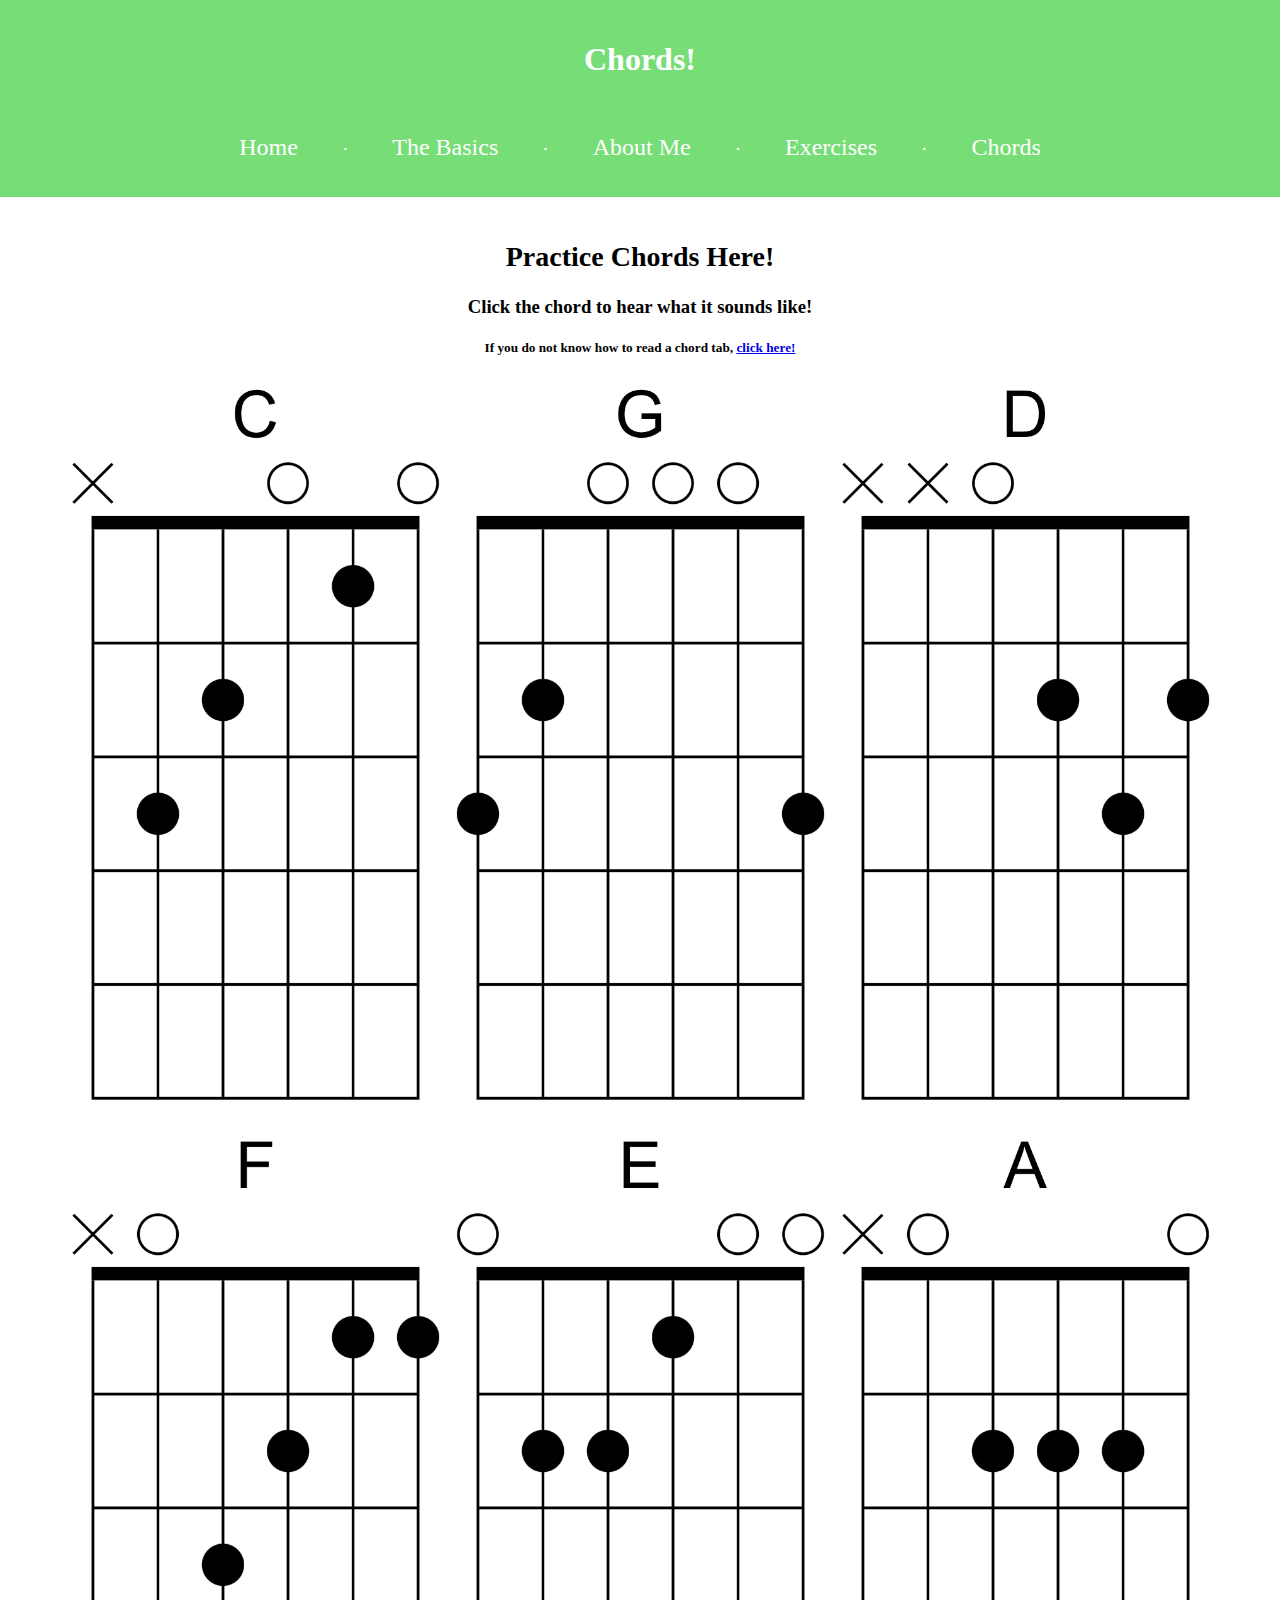
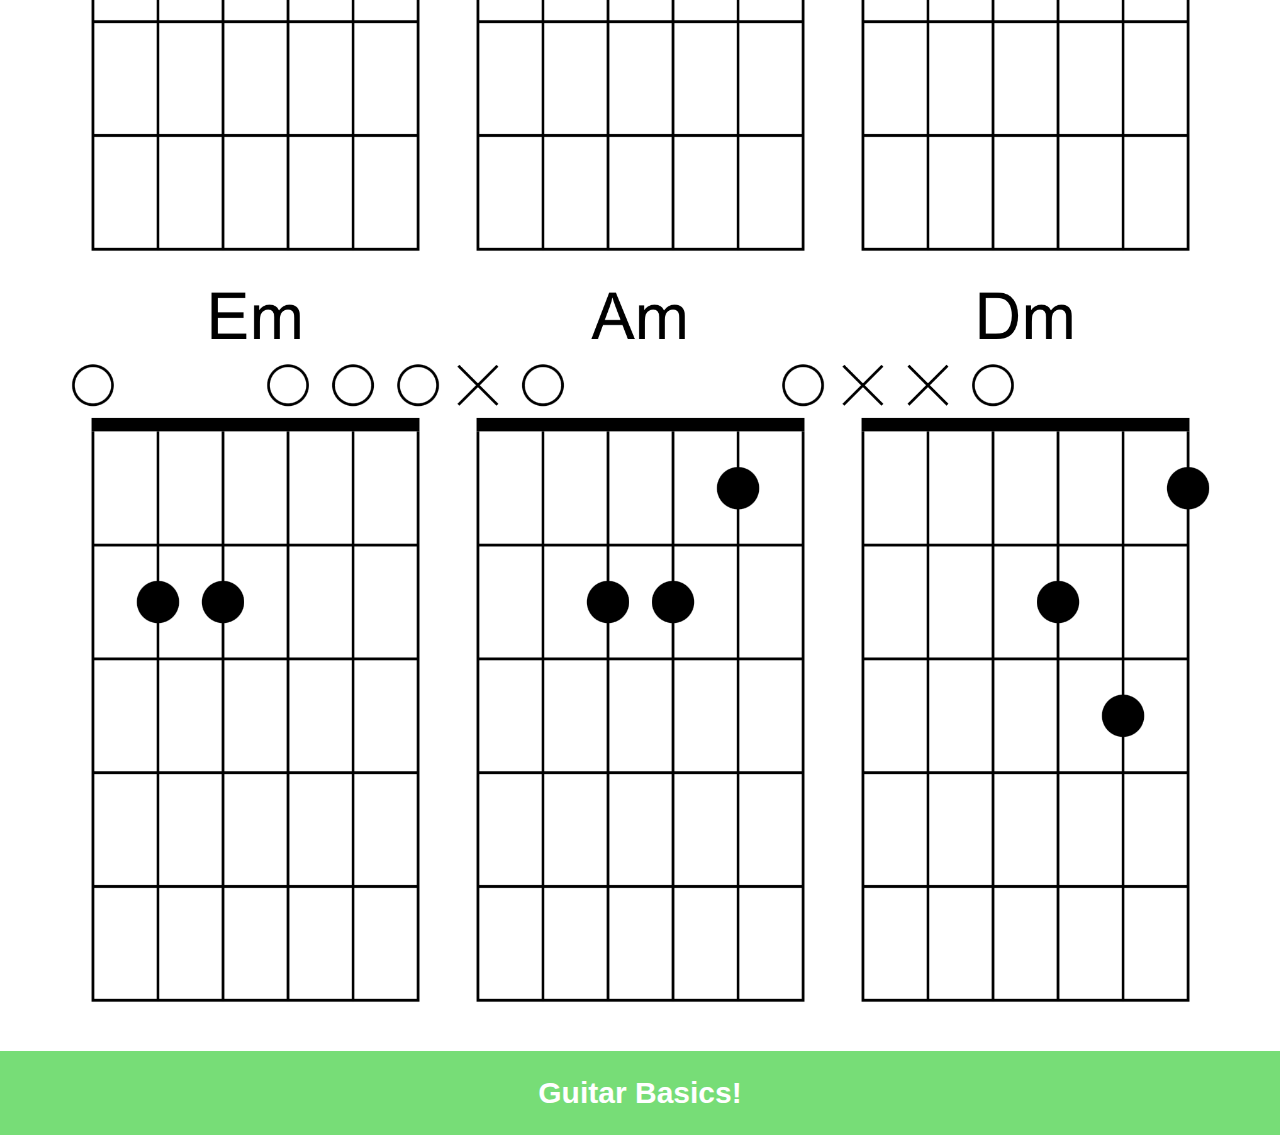
<file: chords.html>
<!DOCTYPE html>
<html lang="en">
<head>
  <meta charset="UTF-8">
  <meta name="viewport" content="width=device-width, initial-scale=1.0">
  <title>Chords</title>
  <link rel="stylesheet" href="subpage.css">
</head>
<body>
  <div class="header">
    <h1>Chords!</h1>
  </div>

   <nav class="menu">
    <ul>
      <li><a href="index.html">Home</a></li>
      <li>&middot;</li>
      <li><a href="basics.html">The Basics</a></li>
      <li>&middot;</li>
      <li><a href="aboutme.html">About Me</a></li>
      <li>&middot;</li>
      <li><a href="exercises.html">Exercises</a></li>
      <li>&middot;</li>
      <li><a href="chords.html">Chords</a></li>
    </ul>
  </nav>

  <div class="container chords-container">
  <script src="chord_sounds.js"></script>
    <h2 style="text-align: center;">Practice Chords Here!</h2>
    <h3 style="text-align: center;">Click the chord to hear what it sounds like!</h2>
    <h5 style="text-align: center;">If you do not know how to read a chord tab, <a href="https://youtube.com/shorts/__zzq8nkISg?si=z5V4Ht-ayxpHaPPL" target="_blank">click here!</a></h5>
     <div class="image-row">
    <img src="c_chord.png" alt="C" class="chord-image" data-audio="c_chord.mp3">
    <img src="g_chord.png" alt="Image 2" class="chord-image" data-audio="g_chord.mp3">
    <img src="d_chord.png" alt="Image 3" class="chord-image" data-audio="d_chord.mp3">
  </div>
  <div class="image-row">
    <img src="f_chord.png" alt="Image 4" class="chord-image" data-audio="f_chord.mp3">
    <img src="e_chord.png" alt="Image 5" class="chord-image" data-audio="e_chord.mp3">
    <img src="a_chord.png" alt="Image 6" class="chord-image" data-audio="a_chord.mp3">
  </div>
  <div class="image-row">
    <img src="em_chord.png" alt="Image 7" class="chord-image" data-audio="em_chord.mp3">
    <img src="am_chord.png" alt="Image 8" class="chord-image" data-audio="am_chord.mp3">
    <img src="dm_chord.png" alt="Image 9" class="chord-image" data-audio="dm_chord.mp3">
  </div>
</div>
  </div>
  
   <footer class="footer">
  		<h2>Guitar Basics!</h2>
   </footer>
</body>
</html>
</file>
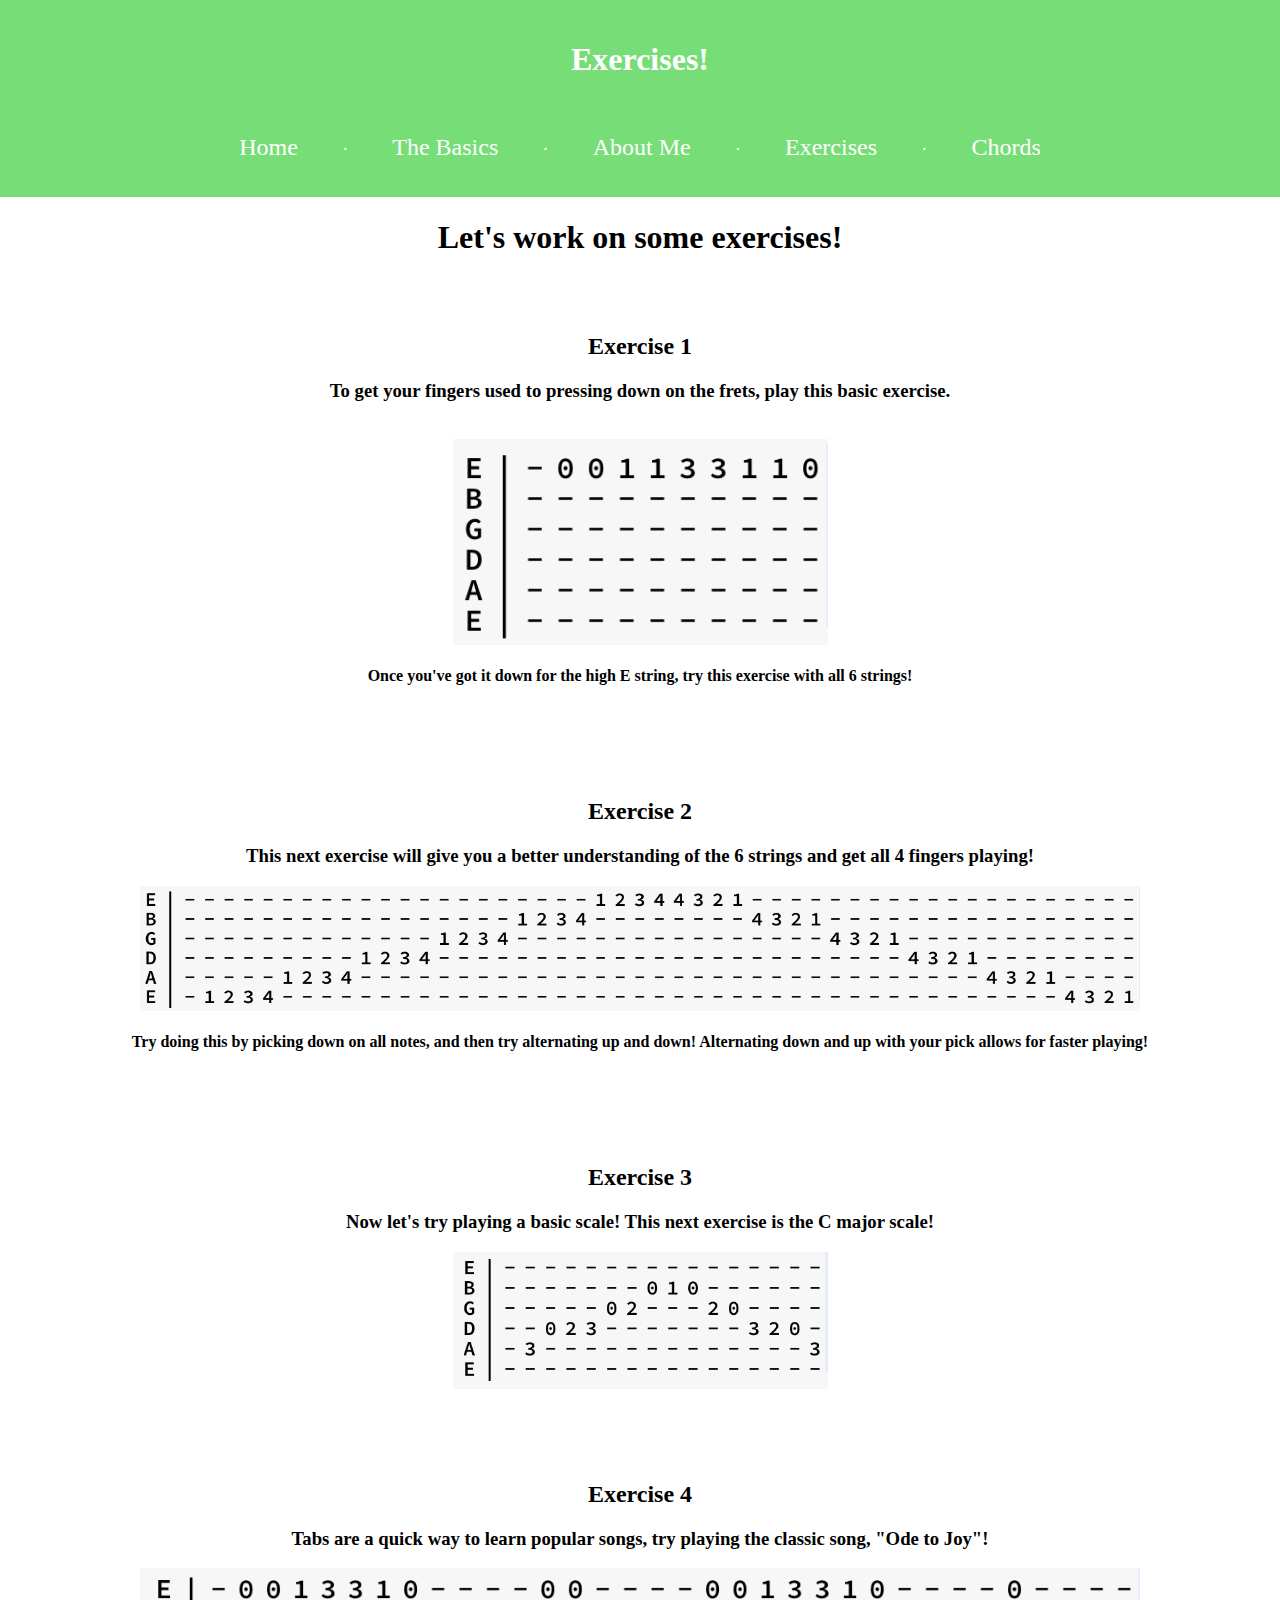
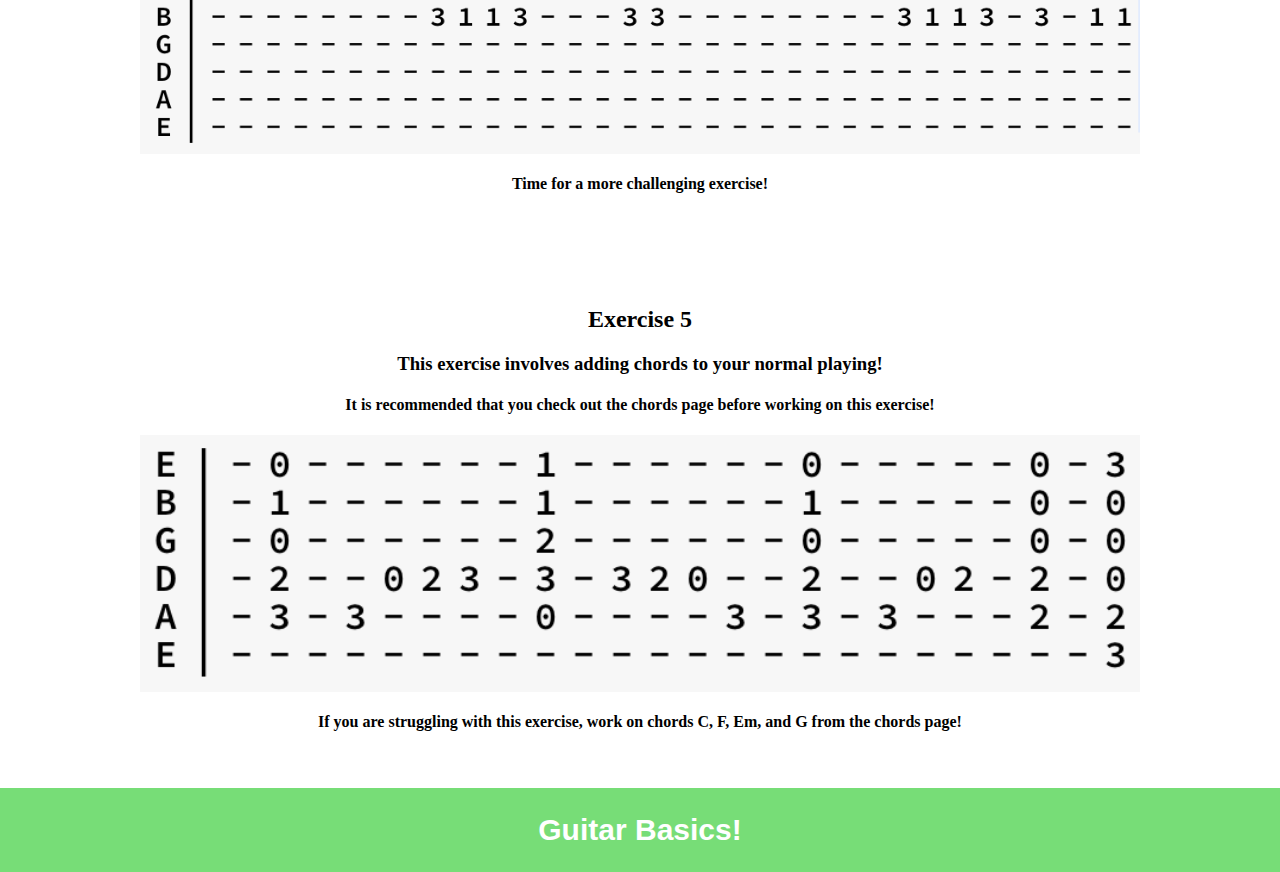
<file: exercises.html>
<!DOCTYPE html>
<html lang="en">
<head>
  <meta charset="UTF-8">
  <meta name="viewport" content="width=device-width, initial-scale=1.0">
  <title>About Me</title>
  <link rel="stylesheet" href="subpage.css">
</head>
<body>

  <div class="header">
    <h1>Exercises!</h1>
  </div>

   <nav class="menu">
    <ul>
      <li><a href="index.html">Home</a></li>
      <li>&middot;</li>
      <li><a href="basics.html">The Basics</a></li>
      <li>&middot;</li>
      <li><a href="aboutme.html">About Me</a></li>
      <li>&middot;</li>
      <li><a href="exercises.html">Exercises</a></li>
      <li>&middot;</li>
      <li><a href="chords.html">Chords</a></li>
    </ul>
  </nav>
  
  <div>
  <h1 style="text-align: center;">Let's work on some exercises!</h1>
  <br>
  <br>
  <h2 style="text-align: center;">Exercise 1</h2>
  <h3 style="text-align: center;">To get your fingers used to pressing down on the frets, 
  play this basic exercise.</h3>
  <br>
  <img src="exercise1.png" class="centered-image">
  <h4 style="text-align: center;">Once you've got it down for the high E string, try
  this exercise with all 6 strings!</h2>
  <br>
  <br>
  <br>
  <br>
  <h2 style="text-align: center;">Exercise 2</h2>
  <h3 style="text-align: center;">This next exercise will give you a better understanding 
  of the 6 strings and get all 4 fingers playing!</h3>
  <img src="exercise2.png" class="big-image">
  <h4 style="text-align: center;">Try doing this by picking down on all notes, and then try
  alternating up and down! Alternating down and up with your pick allows for faster 
  playing!</h4>
  <br>
  <br>
  <br>
  <br>
  <h2 style="text-align: center;">Exercise 3</h2>
  <h3 style="text-align: center;">Now let's try playing a basic scale! This next exercise
  is the C major scale!</h3>
  <img src="exercise3.png" class="centered-image">
  <br>
  <br>
  <br>
  <br>
  <h2 style="text-align: center;">Exercise 4</h2>
  <h3 style="text-align: center;">Tabs are a quick way to learn popular songs, try playing
  the classic song, "Ode to Joy"!</h3>
  <img src="exercise4.png" class="big-image">
  <h4 style="text-align: center;">Time for a more challenging exercise!</h4>
  <br>
  <br>
  <br>
  <br>
  <h2 style="text-align: center;">Exercise 5</h2>
  <h3 style="text-align: center;">This exercise involves adding chords to your normal playing!</h3>
  <h4 style="text-align: center;">It is recommended that you check out the chords page before
  working on this exercise!</h4>
  <img src="exercise5.png" class="big-image">
  <h4 style="text-align: center;">If you are struggling with this exercise, work on chords C, 
  F, Em, and G from the chords page!</h4>
  <br>
  <br>
  </div>
  
   <footer class="footer">
  		<h2>Guitar Basics!</h2>
   </footer>
  
</body>
</html>
</file>
<file: subpage.css>
body {
  margin: 0;
  padding: 0;
}

.header, .menu {
  background-color: #77dd77;
  text-align: center;
  padding: 20px 0;
}

.header h1 {
  margin-bottom: 0;
  color: #fff;
}

.menu {
  margin-top: 0;
}

.menu ul {
  list-style-type: none;
  padding: 0;
}

.menu ul li {
  display: inline;
  margin: 0 20px;
  color: #fff;
  font-size: 1.2em;
}

.menu ul li a {
  color: #fff;
  text-decoration: none;
  font-size: 24px;
}

.container {
  padding: 20px;
  text-align: left;
  overflow: hidden;
}

.container p {
  font-size: 22px; 
  float: left;
  max-width: 50%;
  margin: 0 auto;
  margin-bottom: 20px;
  }

.container h2 {
  font-size: 28px;
  clear: both;
}


.container img {
  float: right;
  margin: 5px;
  width: 375px;
  height: auto;
}

.centered-image {
  display: block;
  margin-left: auto;
  margin-right: auto;
  width: 375px;
  height: auto;
  float: none;
}

.big-image {
  display: block;
  margin-left: auto;
  margin-right: auto;
  width: 1000px;
  height: auto;
  float: none;
}

.image-row {
  display: flex;
  justify-content: center;
  margin-bottom: 20px;
}

.chord-image {
  margin: 5px;
  width: 200px;
  height: auto;
  cursor: pointer;
}

.footer {
  background-color: #77dd77;
  text-align: center;
  color: #fff;
  font-size: 20px;
  font-family: Arial, sans-serif;
  position: relative; 
  bottom: 0;
  width: 100%;
  overflow: hidden;
}
</file>
